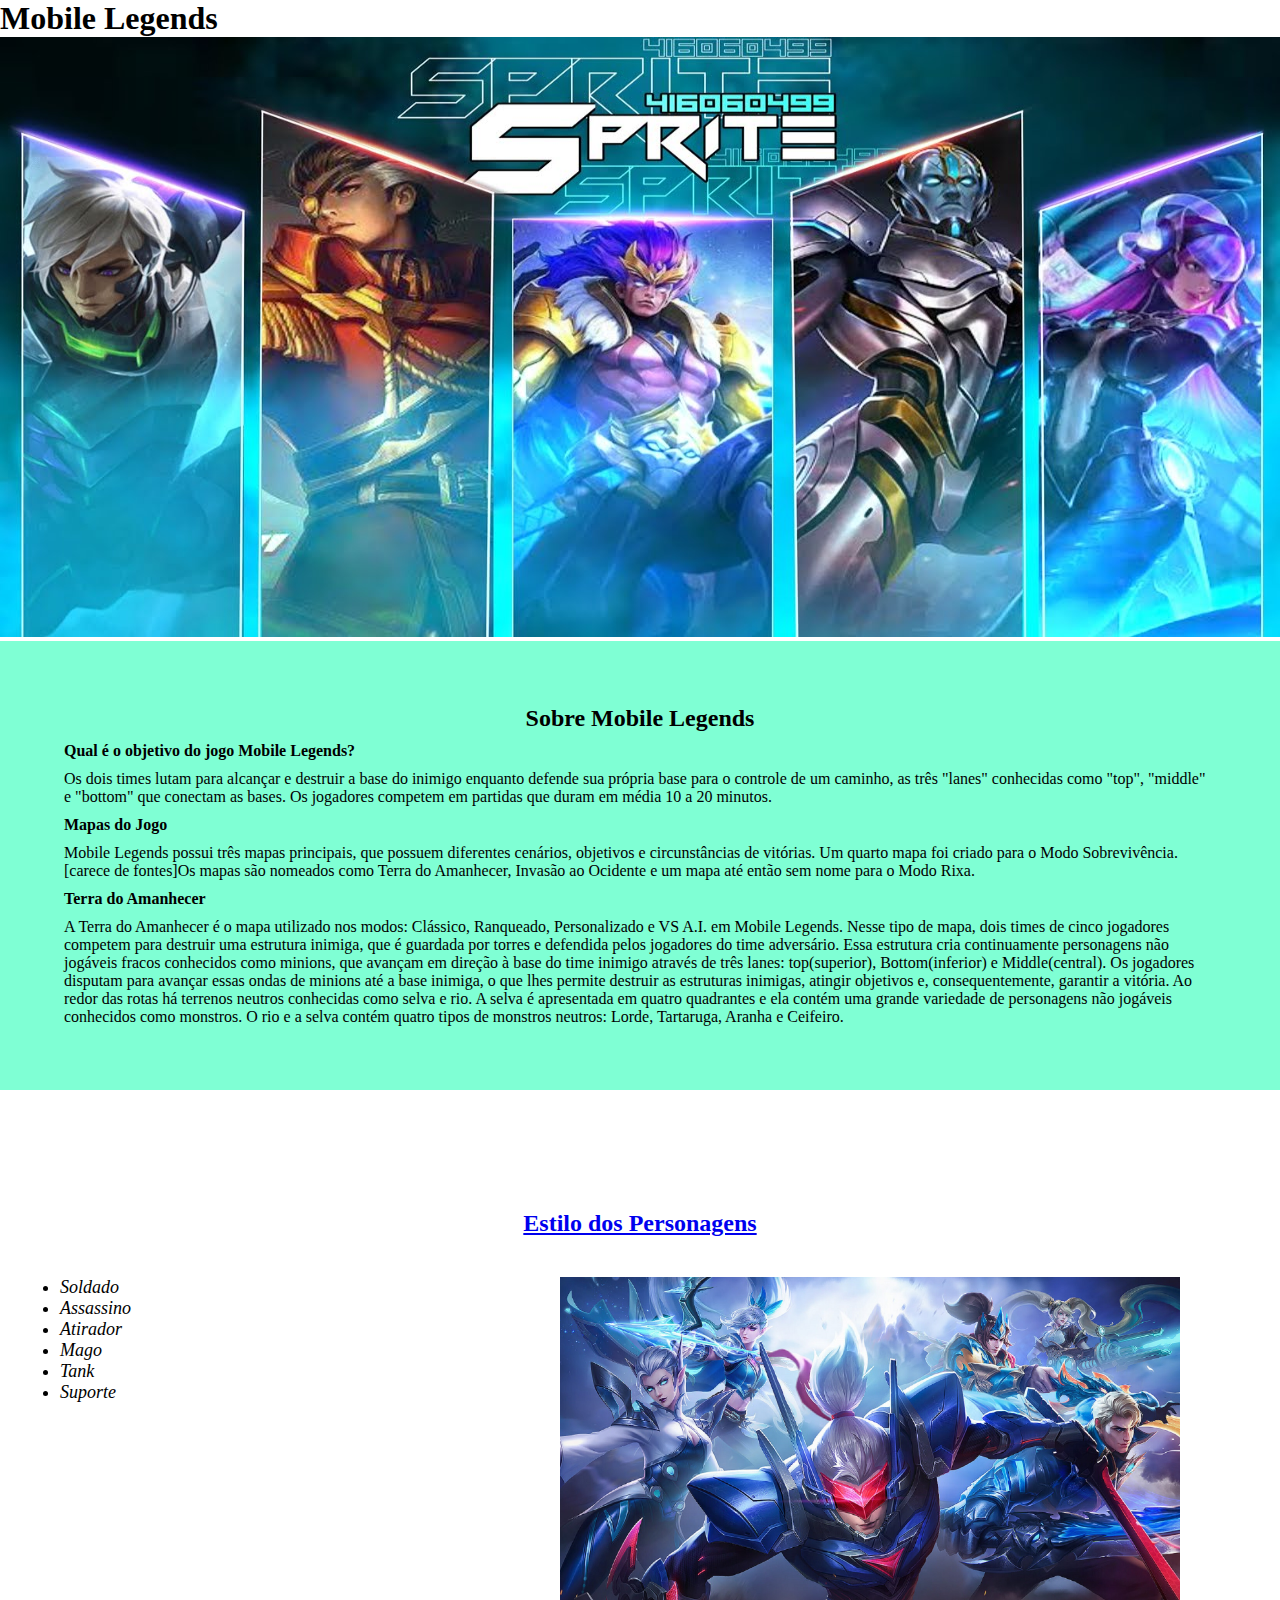
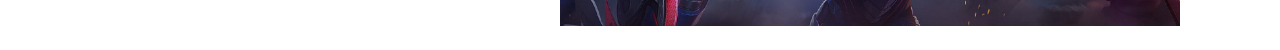
<file: index.html>
<!DOCTYPE html>
<html lang="en">
<head>
    <meta charset="UTF-8">
    <meta http-equiv="X-UA-Compatible" content="IE=edge">
    <meta name="viewport" content="width=device-width, initial-scale=1.0">
    <title>Mobile Legends</title>
    <link rel="stylesheet" href="style.css">
</head>
<body>
    <header>
        <h1>Mobile Legends</h1>
    </header>

    <!--IMAGEM DO BANNER-->
    <img src="img/banner.jpg" alt="banner do Mobile Legends" id="banner">


    <!--TAG PRINCIPAL-->
    <div class="principal">
        <h2>Sobre Mobile Legends</h2>

        <p><b>Qual é o objetivo do jogo Mobile Legends?</b></p>
        <p>Os dois times lutam para alcançar e destruir a base do inimigo enquanto defende sua própria base para o controle de um caminho, as três "lanes" conhecidas como "top", "middle" e "bottom" que conectam as bases. Os jogadores competem em partidas que duram em média 10 a 20 minutos.</p>

        <p><b>Mapas do Jogo</b></p>
        <p>Mobile Legends possui três mapas principais, que possuem diferentes cenários, objetivos e circunstâncias de vitórias. Um quarto mapa foi criado para o Modo Sobrevivência.[carece de fontes]Os mapas são nomeados como Terra do Amanhecer, Invasão ao Ocidente e um mapa até então sem nome para o Modo Rixa.
        </p>

        <p><b>Terra do Amanhecer</b></p>
        <p>A Terra do Amanhecer é o mapa utilizado nos modos: Clássico, Ranqueado, Personalizado e VS A.I. em Mobile Legends. Nesse tipo de mapa, dois times de cinco jogadores competem para destruir uma estrutura inimiga, que é guardada por torres e defendida pelos jogadores do time adversário. Essa estrutura cria continuamente personagens não jogáveis fracos conhecidos como minions, que avançam em direção à base do time inimigo através de três lanes: top(superior), Bottom(inferior) e Middle(central). Os jogadores disputam para avançar essas ondas de minions até a base inimiga, o que lhes permite destruir as estruturas inimigas, atingir objetivos e, consequentemente, garantir a vitória.

            Ao redor das rotas há terrenos neutros conhecidas como selva e rio. A selva é apresentada em quatro quadrantes e ela contém uma grande variedade de personagens não jogáveis conhecidos como monstros. O rio e a selva contém quatro tipos de monstros neutros: Lorde, Tartaruga, Aranha e Ceifeiro.
            
        </p>
    </div>





    <!--TAG COM OS TIPOS -->
    <div class="tipos">
        <h2 class="estilo"><a href="personagens.html">Estilo dos Personagens</a></h2>

        <ul>
            <li class="itens">Soldado</li>
            <li class="itens">Assassino</li>
            <li class="itens">Atirador</li>
            <li class="itens">Mago</li>
            <li class="itens">Tank</li>
            <li class="itens">Suporte</li>
        </ul>

        <img class="img-tipos" src="img/mobile-legends-wallpaper-6.jpg" alt="img dos tipos">
    </div>
    
</body>
</html>
</file>
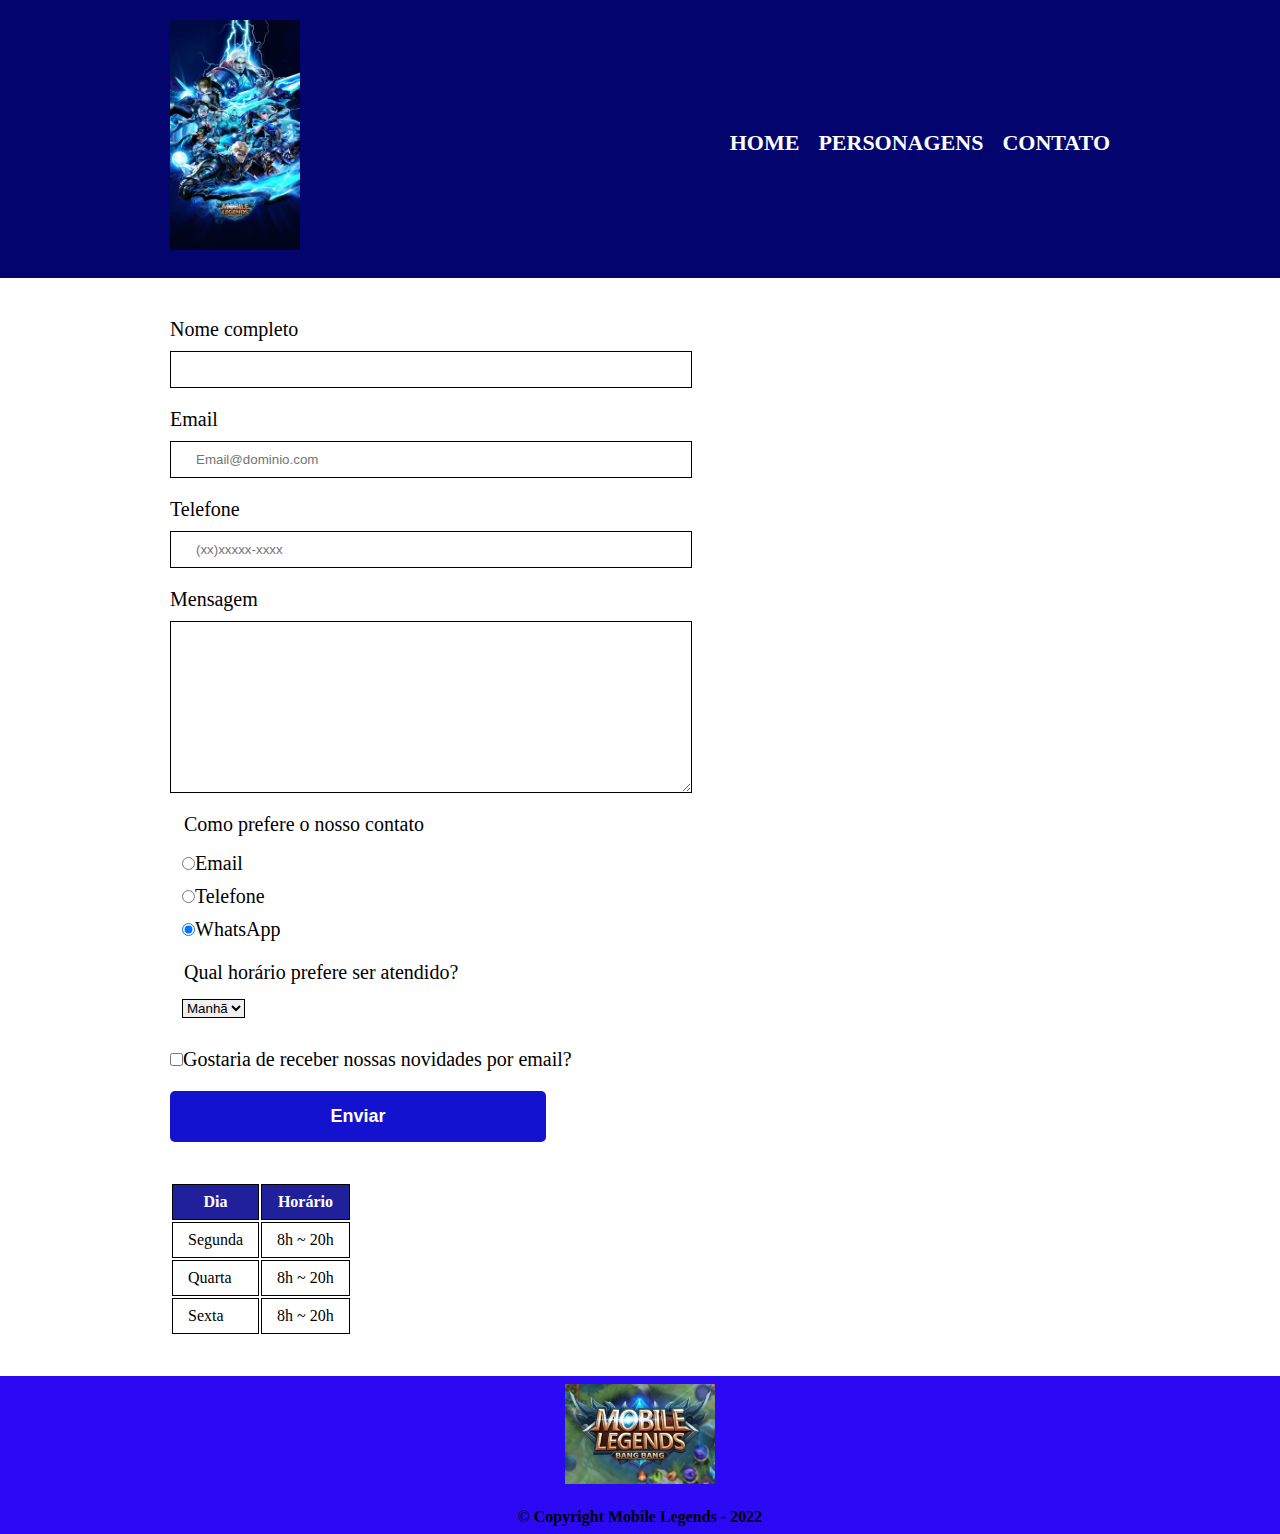
<file: contato.html>
<!DOCTYPE html>
<html lang="pt-br">
<head>
    <meta charset="UTF-8">
    <meta http-equiv="X-UA-Compatible" content="IE=edge">
    <meta name="viewport" content="width=device-width, initial-scale=1.0">
    <title>Contato - MOBA</title>
    <link rel="stylesheet" href="contato.css">
</head>
<body>
    <header>
        <div class="caixa">
            <h1>
                <img src="img/mobile.jpg" alt="personagem Gusion" style="height: 230px; width: 130px;">
            </h1>
    
            <nav>
                <ul>
                    <li><a href="index.html">Home</a></li>
                    <li><a href="personagens.html">Personagens</a></li>
                    <li><a href="contato.html">Contato</a></li>            
                </ul>
            </nav>
        </div>
    </header>

    <main>
       <form>
            <!--Etiqueta-->
            <label for="nomeCompleto">Nome completo</label>  
            <!--required - preenchimento obrigatório-->
            <input type="text" id="nomeCompleto" class="input-padrao" required> 

            <!--type: email, tel, mudam o teclado do smartphone de acordo com o campo-->
            <label for="email">Email</label>  
            <input type="email" id="email" class="input-padrao" required placeholder="Email@dominio.com"> <!--campo digitavel-->

            <label for="telefone">Telefone</label>  
            <input type="tel" id="telefone" class="input-padrao" required placeholder="(xx)xxxxx-xxxx"> <!--campo digitavel-->

            <!--cols = tamanho da caixa, type = circulo, name= contato (mesmo grupo) -->
            <label for="mensagem">Mensagem</label>
            <textarea id="" cols="70" rows="10" class="input-padrao" required></textarea>

            <div>
                   <fieldset> <!--campos referentes ao mesmo texto-->
                        <legend>Como prefere o nosso contato</legend>
                        <label for="radio-email"><input type="radio" name="contato" value="email" id="radio-email">Email</label>                    

                        <label for="radio-email"><input type="radio" name="contato" value="telefone" id="radio-telefone" >Telefone</label>   

                        <!--checked vai aparece já marcado por padrão-->
                        <label for="radio-email"><input type="radio" name="contato" value="whatsapp" id="radio-whatsapp" checked>WhatsApp</label>
                   </fieldset>

                    <fieldset class="horas"> <!--campos referentes ao mesmo texto-->
                        <legend>Qual horário prefere ser atendido?</legend>  

                        <!--caixa com seleções dentro-->
                        <select id="horario">                      
                            <option value="">Manhã</option>
                            <option value="">Tarde</option>
                            <option value="">Noite</option>
                        </select>
                    </fieldset>
                    
                    <label class="checkbox"><input type="checkbox">Gostaria de receber nossas novidades por email?</label>

                    <input type="submit" value="Enviar" class="enviar"> <!--botão-->
            </div>
       </form>

       <!--Criando uma tabela-->
       <table>
            <thead>
                <tr>
                    <th>Dia</th>
                    <th>Horário</th>
                </tr>
            </thead>
            <tbody>
                <tr>
                    <td>Segunda</td>
                    <td>8h ~ 20h</td>
                </tr>
                <tr>
                    <td>Quarta</td>
                    <td>8h ~ 20h</td>
                </tr>
                <tr>
                    <td>Sexta</td>
                    <td>8h ~ 20h</td>
                </tr>
            </tbody>
       </table>
    </main>

    <footer>
        <img src="img/logo.webp" alt="Logo" class="logo">
        <p class="copyright">&copy; Copyright Mobile Legends - 2022</p>
    </footer>
</body>
</html>
</file>
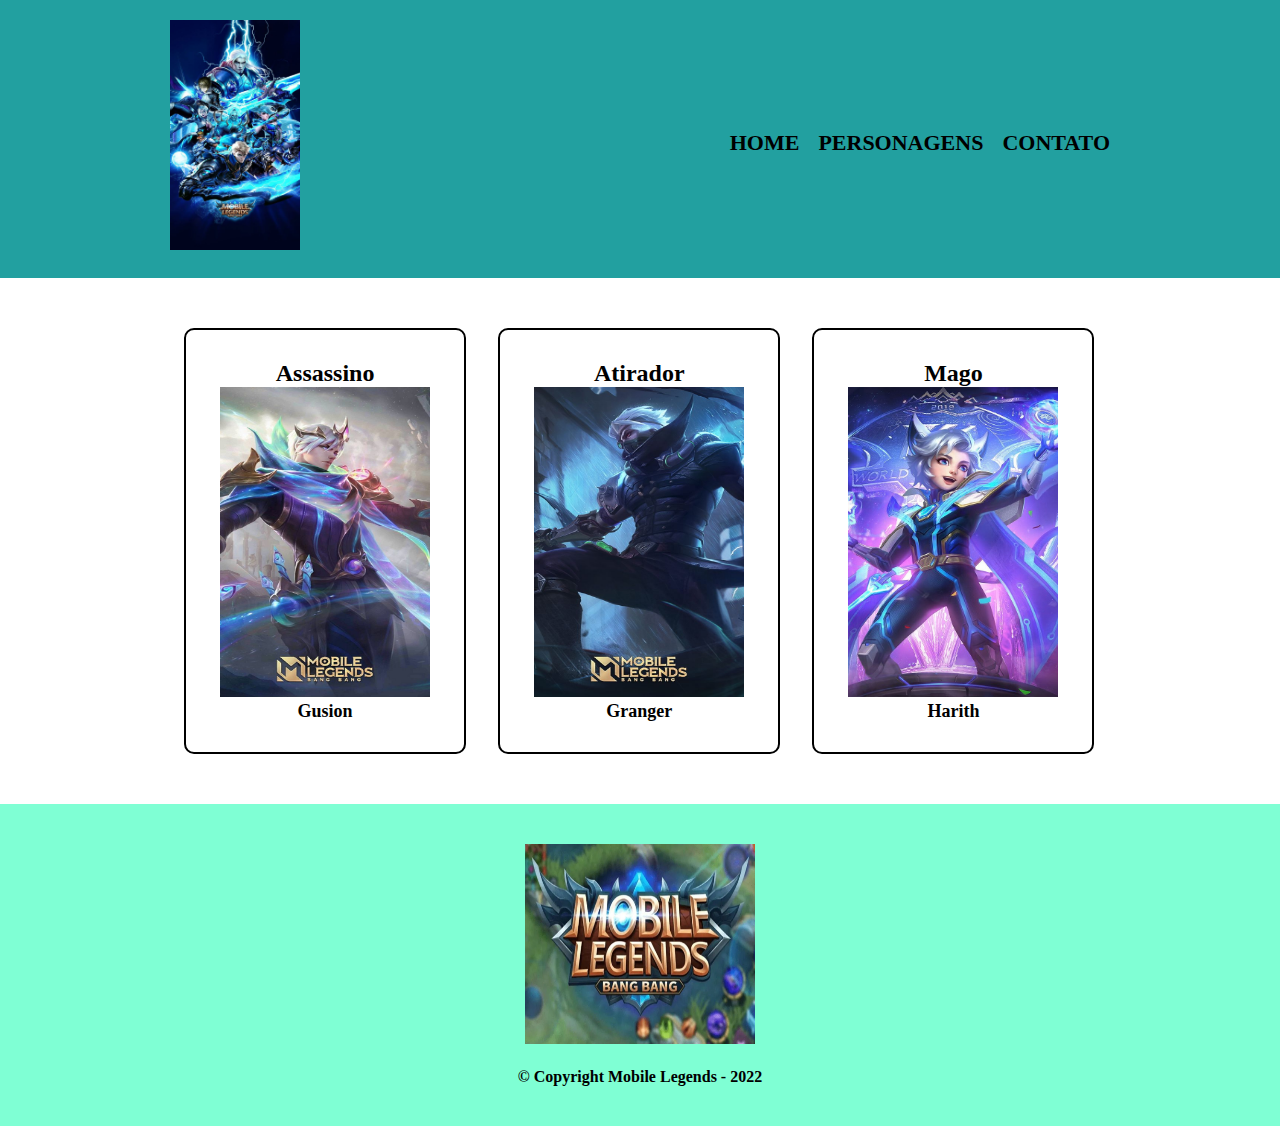
<file: personagens.html>
<!DOCTYPE html>
<html lang="pt-br">
<head>
    <meta charset="UTF-8">
    <meta http-equiv="X-UA-Compatible" content="IE=edge">
    <meta name="viewport" content="width=device-width, initial-scale=1.0">
    <title>Personagens - MOBA</title>
    <link rel="stylesheet" href="personagens.css">
</head>
<body>
    <header>
        <div class="caixa">
            <h1>
                <img src="img/mobile.jpg" alt="personagem Gusion" style="height: 230px; width: 130px;">
            </h1>
    
            <nav>
                <ul>
                    <li><a href="index.html">Home</a></li>
                    <li><a href="personagens.html">Personagens</a></li>
                    <li><a href="contato.html">Contato</a></li>            
                </ul>
            </nav>
        </div>
    </header>

    <main>
        <ul class="personagens">
            <li>
                <h2>Assassino</h2>
                <img src="img/gusion.jpg" alt="Gusion">
                <p>Gusion</p>
            </li>

            <li>
                <h2>Atirador</h2>
                <img src="img/granger.jpg" alt="Granger">
                <p>Granger</p>
            </li>

            <li>
                <h2>Mago</h2>
                <img src="img/harith.jpg" alt="Herith">
                <p>Harith</p>
            </li>
        </ul>
    </main>

    <footer>
        <img src="img/logo.webp" alt="Logo" class="logo">
        <p class="copyright">&copy; Copyright Mobile Legends - 2022</p>
    </footer>
</body>
</html>
</file>
<file: style.css>
/*ZERANDO PÁGINA*/
* {
    border: 0;
    margin: 0;
}


/*IMAGEM DO BANNER*/
#banner {
    width: 100%;
    height: 600px;
}


/*TAG PRINCIPAL*/
.principal {
    background-color:aquamarine;
    padding: 5%;
}

h2 {
    text-align: center;
}

p {
    margin-top: 10px;
}


/*TAG COM OS TIPOS*/
.tipos {
    margin-top: 100px;
    /*background-color: aqua;*/
    padding: 20px;
}

.estilo {
    margin-bottom: 40px;
}

ul {
    display: inline-block;
    vertical-align: top;
    width: 20%;
    margin-right: 20%;
}

.itens {
    font-style: italic;
    font-size: large;
}

.img-tipos {
    width: 50%;
}
</file>
<file: contato.css>
/*ZERANDO A PÁGINA*/
* {
    margin: 0;
    border: 0;
}





/*TAG HEADER*/
header  {
    background-color: rgb(4, 4, 110);
    padding: 20px 0;  /*20px cima e baixo, 0 laterais*/
}


.caixa {
    position: relative;   /*Permite mexer a tag a partir do seu ponto inicial*/
    width: 940px;   /*largura da tag div*/
    margin: 0 auto;  /*margin do topo e baixo = 0, margin dos lados automatico*/
}


nav {
    position: absolute;  /*fica absoluto sobre as tag, o ponto dele será onde eu apontar*/
    top: 110px;   /*distanciamento do topo*/
    right: 0;  /*distanciamento da lateral direta*/    
}


nav li {
    display: inline;  /*texto um ao lado do outro*/
    margin-left: 15px ;    
}


nav a {
    text-transform: uppercase;  /*letras maiúsculas*/
    color: white;
    font-weight: bold;   /*negrito*/
    font-size: 22px;
    text-decoration: none;  /*sem sublinhado*/
}


nav a:hover {  /*com o mouse em cima*/
    color: rgb(71, 71, 185);  /*muda a cor do texto*/
    text-decoration: underline;  /*fica sublinhado*/
}







/*TAG MAIN*/
.personagens{ 
    width: 940px;  /*largura total da tag ul*/
    margin: 0 auto;  /*altura e baixo = 0 , largura automatica*/
    padding: 50px 0;  /*50px acima e baixo, 0 p/ lados*/
}


.personagens li {
   display: inline-block; 
   text-align: center;
   width: 30%;
   /*background-color: aquamarine;  usei para visualizar o tamanho da caixa*/
   margin: 0 1.5%;  /*cima e baixo 0, laterais 1.5*/
   padding: 30px 20px;  /*cima, baixo; laterais*/
   box-sizing: border-box;  /*faz os 30, 20px estejam dentro dos 30% da largura*/
   border: 2px #000 solid;
   border-radius: 10px;
}


.personagens li:hover {
    border-color: rgb(86, 86, 218);
}


/*clicar e segurar*/
.personagens li:active {
    border-color:rgb(139, 10, 10); 
}


.personagens li:hover h2 {
    color: rgb(20, 228, 228);
    font-size: large;
}


main img {
    width: 210px;
    height: 310px;
}


main p {
    font-size: large;
    font-weight: bold;
}


main {
    width: 940px;
    margin: 0 auto;  /*altura e baixo = 0 , largura automatica*/
} 


form {
    margin: 40px 0; /*40px superior + inferior, laterais 0*/
}


form label, form legend {
    display: block; 
    font-size: 20px;
    margin-bottom: 10px;
}


.input-padrao {
    display: block;
    margin-bottom: 20px;
    padding: 10px 25px;  /*10px: cima e baixo, 25px: lados*/
    width: 50%;
    border: 1px solid;
}


.checkbox {
    margin: 20px 0;  /*cima e baixo, laterais*/
}



#horario {
    border: 1px solid;
}


table {
    margin: 20px 0 40px;
}


thead {
    background-color: rgb(32, 32, 155);
    color: white;
    font-weight: bold;
}

td, th {  /*2 tags com mesma configuração*/
    border: 1px solid black;
    padding: 8px 15px;
}




/*TAG FOOTER*/
footer {
    background-color: rgb(44, 9, 245);
    text-align: center;
    padding: 8px 0;
}


.logo {
    height: 100px;
    width: 130;
}


.copyright {
    margin-top: 20px;
    font-weight: bold;
}



.enviar {
    width: 40%;
    padding: 15px 0;
    background-color: rgb(18, 18, 207);
    color: white;
    font-weight: bold;
    font-size: 18px;
    border-radius: 5px;
    transition: 1s all; /*tempo para mudar de cor e aumentar o transform*/
    cursor: pointer;
}

/*passar o mouse por cima*/
.enviar:hover {
    background-color: rgb(69, 19, 206);
    transform: scale(1.2);  /*vai aumentar o tamanho */
}



/*Tags block: ocupa toda a página, tags uma em baixo da outra ex: tag <P>
  Tags inline: ocupa somente o tamanho do seu conteúdo, tags uma ao lado da outra ex:<input>
  */
</file>
<file: personagens.css>
/*ZERANDO A PÁGINA*/
* {
    margin: 0;
    border: 0;
}


/*TAG HEADER*/
header  {
    background-color: rgb(34, 160, 160);
    padding: 20px 0;  /*20px cima e baixo, 0 laterais*/
}

.caixa {
    position: relative;   /*Permite mexer a tag a partir do seu ponto inicial*/
    width: 940px;   /*largura da tag div*/
    margin: 0 auto;  /*margin do topo e baixo = 0, margin dos lados automatico*/
}

nav {
    position: absolute;  /*fica absoluto sobre as tag, o ponto dele será onde eu apontar*/
    top: 110px;   /*distanciamento do topo*/
    right: 0;  /*distanciamento da lateral direta*/
}

nav li {
    display: inline;  /*texto um ao lado do outro*/
    margin-left: 15px ;    
}

nav a {
    text-transform: uppercase;  /*letras maiúsculas*/
    color: #000;
    font-weight: bold;   /*negrito*/
    font-size: 22px;
    text-decoration: none;  /*sem sublinhado*/
}

nav a:hover {  /*com o mouse em cima*/
    color: rgb(71, 71, 185);  /*muda a cor do texto*/
    text-decoration: underline;  /*fica sublinhado*/
}



/*TAG MAIN*/
.personagens{ 
    width: 940px;  /*largura total da tag ul*/
    margin: 0 auto;  /*altura e baixo = 0 , largura automatica*/
    padding: 50px 0;  /*50px acima e baixo, 0 p/ lados*/
}

.personagens li {
   display: inline-block; 
   text-align: center;
   width: 30%;
   /*background-color: aquamarine;  usei para visualizar o tamanho da caixa*/
   margin: 0 1.5%;  /*cima e baixo 0, laterais 1.5*/
   padding: 30px 20px;  /*cima, baixo; laterais*/
   box-sizing: border-box;  /*faz os 30, 20px estejam dentro dos 30% da largura*/
   border: 2px #000 solid;
   border-radius: 10px;
}

.personagens li:hover {
    border-color: rgb(86, 86, 218);
}

/*clicar e segurar*/
.personagens li:active {
    border-color:rgb(139, 10, 10); 
}

.personagens li:hover h2 {
    color: aquamarine;
    font-size: large;
}

main img {
    width: 210px;
    height: 310px;
}

main p {
    font-size: large;
    font-weight: bold;
}



/*TAG FOOTER*/
footer {
    background-color: aquamarine;
    text-align: center;
    padding: 40px 0;
}

.logo {
    height: 200px;
    width: 230px;
}

.copyright {
    margin-top: 20px;
    font-weight: bold;
}
</file>
